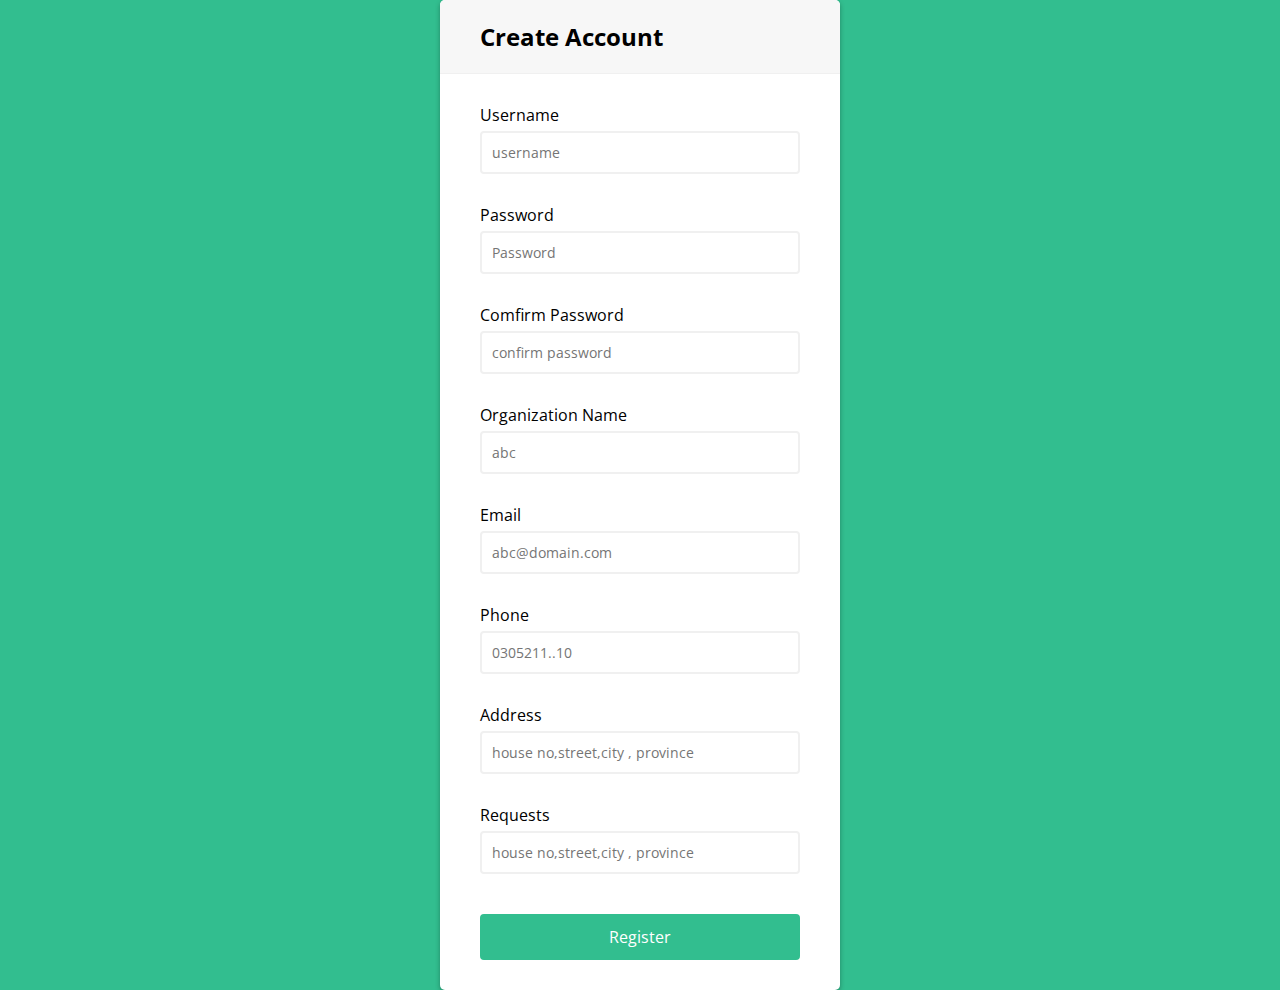
<file: templates/Sign.html>
<!DOCTYPE html>
<html lang="en">
<head>
    <meta charset="UTF-8">
    <meta name="viewport" content="width=device-width, initial-scale=1.0">
    <title>Sign up</title>
    <link rel="stylesheet" type="text/css" href="../Static/css/sign.css">
</head>
<body>
    <div class="container">
        <div class="header">
            <h2>Create Account</h2>
        </div>
        <form id="form" class="form" method="GET" action="Login.html">
            <div class="form-control">
                <label for="username">Username</label>
                <input type="text" placeholder="username" id="username" />
                <i class="fas fa-check-circle"></i>
                <i class="fas fa-exclamation-circle"></i>
                <small>Error message</small>
            </div>
            <div class="form-control">
                <label for="username">Password</label>
                <input type="password" placeholder="Password" id="password"/>
                <i class="fas fa-check-circle"></i>
                <i class="fas fa-exclamation-circle"></i>
                <small>Error message</small>
            </div>
            
              <div class="form-control">
                <label for="Password">Comfirm Password</label>
                <input type="password" placeholder="confirm password" id="password2"/>
                <i class="fas fa-check-circle"></i>
                <i class="fas fa-exclamation-circle"></i>
                <small>Error message</small>
               </div>

               
              <div class="form-control">
                <label for="Org">Organization Name</label>
                <input type="text" placeholder="abc" id="Org"/>
                <i class="fas fa-check-circle"></i>
                <i class="fas fa-exclamation-circle"></i>
                <small>Error message</small>
               </div>

            <div class="form-control">
                <label for="Email">Email</label>
                <input type="email" placeholder="abc@domain.com" id="email" />
                <i class="fas fa-check-circle"></i>
                <i class="fas fa-exclamation-circle"></i>
                <small>Error message</small>
            </div>

            <div class="form-control">
                <label for="Phone">Phone</label>
                <input type="text" placeholder="0305211..10" id="Phone" />
                <i class="fas fa-check-circle"></i>
                <i class="fas fa-exclamation-circle"></i>
                <small>Error message</small>
            </div>
            <div class="form-control">
                <label for="Address">Address</label>
                <input type="text" placeholder="house no,street,city , province" id="address" />
                <i class="fas fa-check-circle"></i>
                <i class="fas fa-exclamation-circle"></i>
                <small>Error message</small>
            </div>
            <div class="form-control">
                <label for="Requests">Requests</label>
                <input type="text" placeholder="house no,street,city , province" id="address" />
                <i class="fas fa-check-circle"></i>
                <i class="fas fa-exclamation-circle"></i>
                <small>Error message</small>
            </div>
            <input type="submit" class="btn" value="Register" >
        </form>
    </div>
    
    
   
    
    <script type="text/javascript" src="../Static/js/sign.js"></script>
</body>
</html>
</file>
<file: Static/css/sign.css>
/* Sign up section */
@import url('https://fonts.googleapis.com/css?family=Muli&display=swap');
@import url('https://fonts.googleapis.com/css?family=Open+Sans:400,500&display=swap');

* {
	box-sizing: border-box;
}

body {
	background-color:#32be8f;
	font-family: 'Open Sans', sans-serif;
	display: flex;
	align-items: center;
	justify-content: center;
	min-height: 100vh;
	margin: 0;
}

.container {
	background-color: #fff;
	border-radius: 5px;
	box-shadow: 0 2px 5px rgba(0, 0, 0, 0.3);
	overflow: hidden;
	width: 400px;
	max-width: 100%;
}

.header {
	border-bottom: 1px solid #f0f0f0;
	background-color: #f7f7f7;
	padding: 20px 40px;
}

.header h2 {
	margin: 0;
}

.form {
    padding: 30px 40px;	
   
}

.form-control {
	margin-bottom: 10px;
	padding-bottom: 20px;
	position: relative;
}

.form-control label {
	display: inline-block;
	margin-bottom: 5px;
}

.form-control input {
	border: 2px solid #f0f0f0;
	border-radius: 4px;
	display: block;
	font-family: inherit;
	font-size: 14px;
	padding: 10px;
	width: 100%;
}

.form-control input:focus {
	outline: 0;
	border-color: #777;
}

.form-control.success input {
	border-color: #2ecc71;
}

.form-control.error input {
	border-color: #e74c3c;
}

.form-control i {
	visibility: hidden;
	position: absolute;
	top: 40px;
	right: 10px;
}

.form-control.success i.fa-check-circle {
	color: #2ecc71;
	visibility: visible;
}

.form-control.error i.fa-exclamation-circle {
	color: #e74c3c;
	visibility: visible;
}

.form-control small {
	color: #e74c3c;
	position: absolute;
	bottom: 0;
	left: 0;
	visibility: hidden;
}

.form-control.error small {
	visibility: visible;
}

.btn {
	background-color: #32be8f;
	border: 2px solid #32be8f;
	border-radius: 4px;
	color: #fff;
	display: block;
	font-family: inherit;
	font-size: 16px;
	padding: 10px;
	margin-top: 20px;
	width: 100%;
}







/* 

/* SOCIAL PANEL CSS */
/* .social-panel-container {
	position: fixed;
	right: 0;
	bottom: 80px;
	transform: translateX(100%);
	transition: transform 0.4s ease-in-out;
}

.social-panel-container.visible {
	transform: translateX(-10px);
}

.social-panel {	
	background-color: #fff;
	border-radius: 16px;
	box-shadow: 0 16px 31px -17px rgba(0,31,97,0.6);
	border: 5px solid #001F61;
	display: flex;
	flex-direction: column;
	justify-content: center;
	align-items: center;
	font-family: 'Muli';
	position: relative;
	height: 169px;	
	width: 370px;
	max-width: calc(100% - 10px);
}

.social-panel button.close-btn {
	border: 0;
	color: #97A5CE;
	cursor: pointer;
	font-size: 20px;
	position: absolute;
	top: 5px;
	right: 5px;
}

.social-panel button.close-btn:focus {
	outline: none;
}

.social-panel p {
	background-color: #001F61;
	border-radius: 0 0 10px 10px;
	color: #fff;
	font-size: 14px;
	line-height: 18px;
	padding: 2px 17px 6px;
	position: absolute;
	top: 0;
	left: 50%;
	margin: 0;
	transform: translateX(-50%);
	text-align: center;
	width: 235px;
}

.social-panel p i {
	margin: 0 5px;
}

.social-panel p a {
	color: #FF7500;
	text-decoration: none;
}

.social-panel h4 {
	margin: 20px 0;
	color: #97A5CE;	
	font-family: 'Muli';	
	font-size: 14px;	
	line-height: 18px;
	text-transform: uppercase;
}

.social-panel ul {
	display: flex;
	list-style-type: none;
	padding: 0;
	margin: 0;
}

.social-panel ul li {
	margin: 0 10px;
}

.social-panel ul li a {
	border: 1px solid #DCE1F2;
	border-radius: 50%;
	color: #001F61;
	font-size: 20px;
	display: flex;
	justify-content: center;
	align-items: center;
	height: 50px;
	width: 50px;
	text-decoration: none;
}

.social-panel ul li a:hover {
	border-color: #FF6A00;
	box-shadow: 0 9px 12px -9px #FF6A00;
}

.floating-btn {
	border-radius: 26.5px;
	background-color: #001F61;
	border: 1px solid #001F61;
	box-shadow: 0 16px 22px -17px #03153B;
	color: #fff;
	cursor: pointer;
	font-size: 16px;
	line-height: 20px;
	padding: 12px 20px;
	position: fixed;
	bottom: 20px;
	right: 20px;
	z-index: 999;
}

.floating-btn:hover {
	background-color: #ffffff;
	color: #001F61;
}

.floating-btn:focus {
	outline: none;
}

.floating-text {
	background-color: #001F61;
	border-radius: 10px 10px 0 0;
	color: #fff;
	font-family: 'Muli';
	padding: 7px 15px;
	position: fixed;
	bottom: 0;
	left: 50%;
	transform: translateX(-50%);
	text-align: center;
	z-index: 998;
}

.floating-text a {
	color: #FF7500;
	text-decoration: none;
}

@media screen and (max-width: 480px) {

	.social-panel-container.visible {
		transform: translateX(0px);
	}
	
	.floating-btn {
		right: 10px;
	}
}  */
</file>
